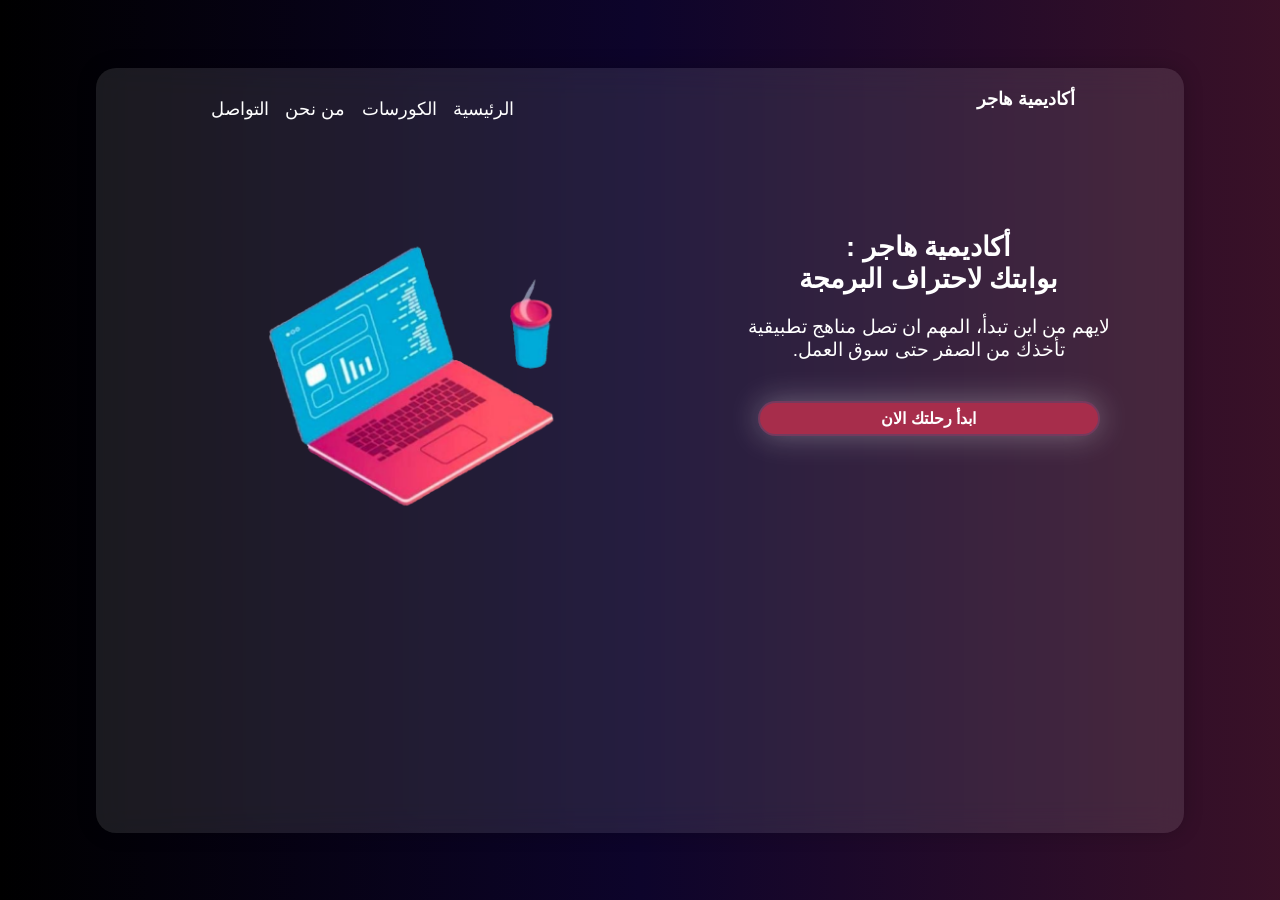
<file: index.html>
<!DOCTYPE html>
<html lang="ar" dir="rtl">

<head>
    <meta charset="UTF-8">
    <meta name="viewport" content="width=device-width, initial-scale=1.0">
    <link rel="stylesheet" href="style.css">
    <title>Hajar Academy</title>


</head>

<body class="body-page1">
    <div class="up">
        <nav>
            <a href="about.html" class="logo">أكاديمية هاجر</a>
            <ul>
                <li><a href="index.html">الرئيسية</a></li>
                <li><a href="courses.html">الكورسات</a></li>
                <li><a href="about.html">من نحن</a></li>
                <li><a href="/contact.html">التواصل</a></li>

            </ul>
        </nav>

        <div class="content">
            <div class="text">
                <h1>
                    أكاديمية هاجر : <br> بوابتك لاحتراف البرمجة <br>
                </h1>
                <p>
                    لايهم من اين تبدأ، المهم ان تصل
                    مناهج تطبيقية تأخذك من الصفر حتى سوق العمل.
                </p>
                <a href="courses.html" class="button">ابدأ رحلتك الان</a>


            </div>
            <div class="image">
                <img src="images/Computercoffe.png" height="300">

            </div>
        </div>
    </div>

</body>
</body>


</html>
</file>
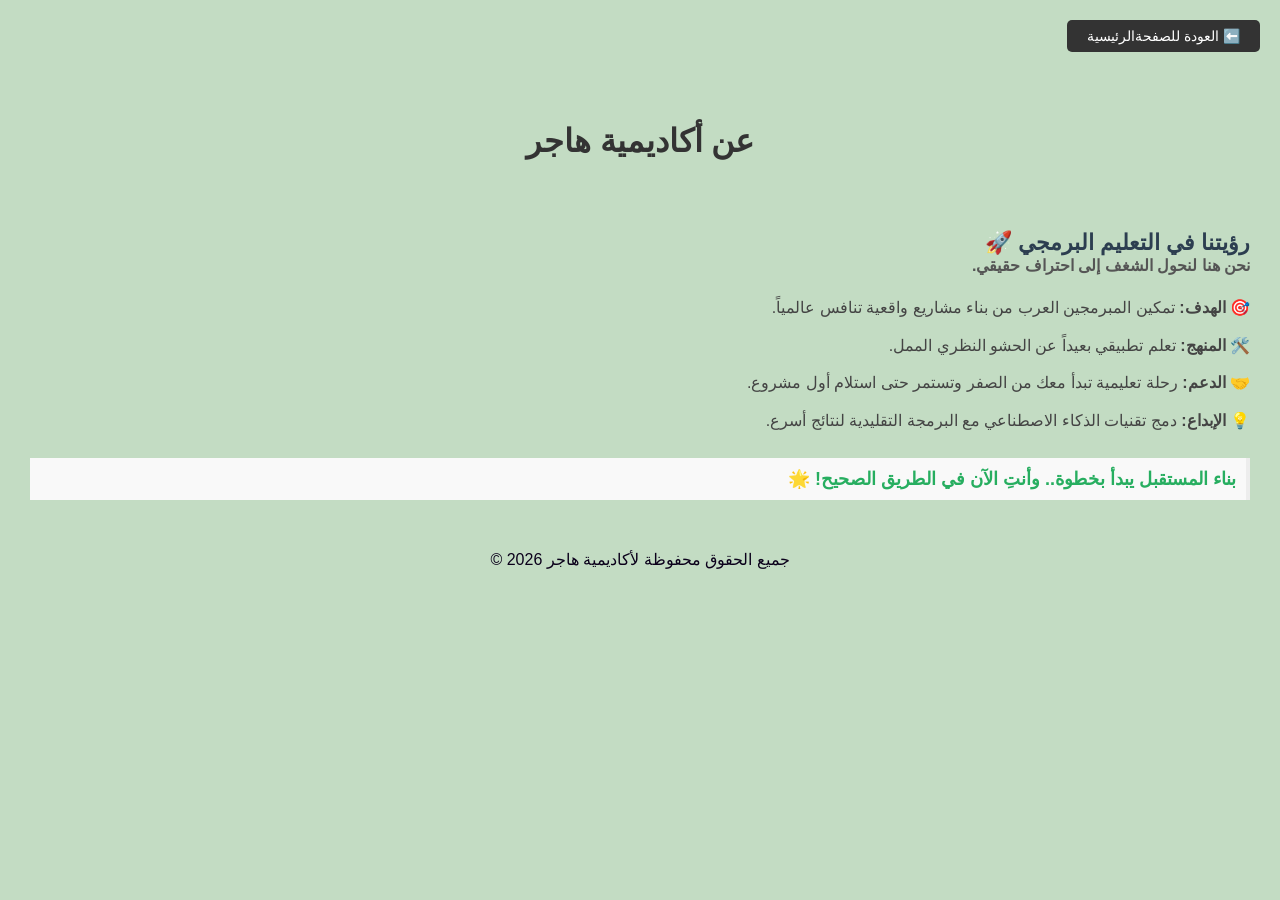
<file: about.html>
<!DOCTYPE html>
<html lang="ar" dir="rtl">
<head>
    <meta charset="UTF-8">
    <meta name="viewport" content="width=device-width, initial-scale=1.0">
    <title>عن الأكاديمية</title>
    <link rel="stylesheet" href="style.css">
</head>
<body class="all-bgcontac">
     <a href="index.html" class="back-btn">⬅️ العودة للصفحةالرئيسية</a>
    <h1 class="title"> عن أكاديمية هاجر </h1>
        <div class="text-box">
            <h2>رؤيتنا في التعليم البرمجي 🚀</h2>
            <p class="subtitle">نحن هنا لنحول الشغف إلى احتراف حقيقي.</p>
            
            <ul class="features">
                <li>🎯 <b>الهدف:</b> تمكين المبرمجين العرب من بناء مشاريع واقعية تنافس عالمياً.</li>
                <li>🛠️ <b>المنهج:</b> تعلم تطبيقي بعيداً عن الحشو النظري الممل.</li>
                <li>🤝 <b>الدعم:</b> رحلة تعليمية تبدأ معك من الصفر وتستمر حتى استلام أول مشروع.</li>
                <li>💡 <b>الإبداع:</b> دمج تقنيات الذكاء الاصطناعي مع البرمجة التقليدية لنتائج أسرع.</li>
            </ul>

            <div class="price-tag">بناء المستقبل يبدأ بخطوة.. وأنتِ الآن في الطريق الصحيح! 🌟</div>
        </div>
    </div>
    
<footer class="end">
  <p> جميع الحقوق محفوظة لأكاديمية هاجر 2026 &copy;</p>
   </footer>
</body>
</html>
</file>
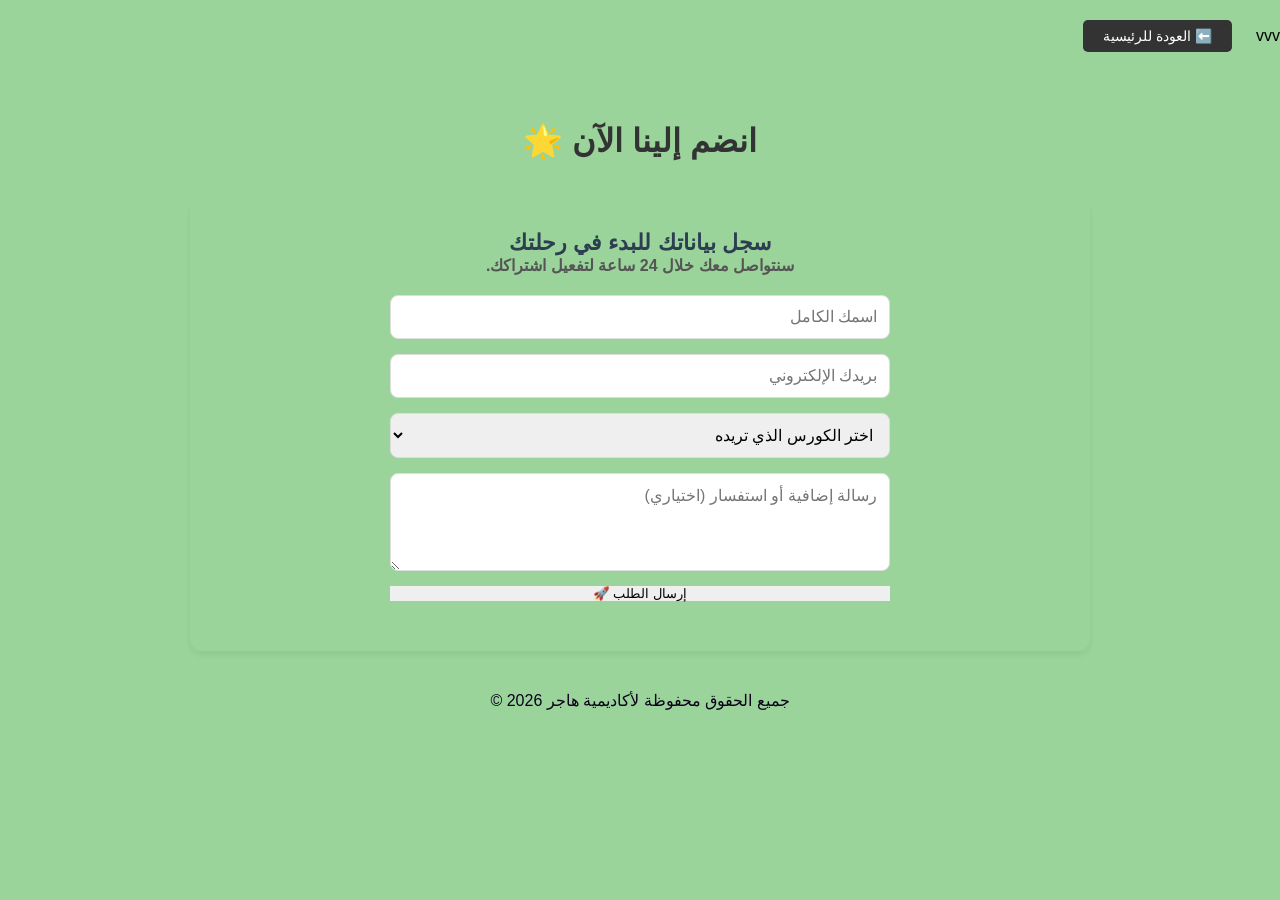
<file: contact.html>
vvv<!DOCTYPE html>
<html lang="ar" dir="rtl">
<head>
    <meta charset="UTF-8">
    <meta name="viewport" content="width=device-width, initial-scale=1.0">
    <title>تواصل معنا - أكاديمية هاجر</title>
    <link rel="stylesheet" href="style.css">
</head>
<body class="all-bgcontact">
    <a href="index.html" class="back-btn">⬅️ العودة للرئيسية</a> 
    
    <h1 class="title">انضم إلينا الآن 🌟</h1>

    <div class="course-container">
        <div class="text-box" style="width: 100%; text-align: center;">
            <h2>سجل بياناتك للبدء في رحلتك</h2>
            <p class="subtitle">سنتواصل معك خلال 24 ساعة لتفعيل اشتراكك.</p>
            
            <form class="contact-form">
                <input type="text" placeholder="اسمك الكامل" required>
                <input type="email" placeholder="بريدك الإلكتروني" required>
                
                <select>
                    <option value="">اختر الكورس الذي تريده</option>
                    <option value="1">الخطوة 1: هندسة الواجهات</option>
                    <option value="2">الخطوة 2: برمجة التفاعل</option>
                    <option value="3">الخطوة 3: مساعدك الذكي AI</option>
                    <option value="4">الخطوة 4: احتراف سوق العمل</option>
                    <option value="gold">👑 العضوية الذهبية (الكل)</option>
                </select>

                <textarea placeholder="رسالة إضافية أو استفسار (اختياري)" rows="4"></textarea>
                
                <button type="submit" class="gold-btn" style="width: 100%; border: none; cursor: pointer;">إرسال الطلب 🚀</button>
            </form>
        </div>
    </div>
   <footer class="end">
  <p> جميع الحقوق محفوظة لأكاديمية هاجر 2026 &copy;</p>
   </footer>
</body>
</html>
</file>
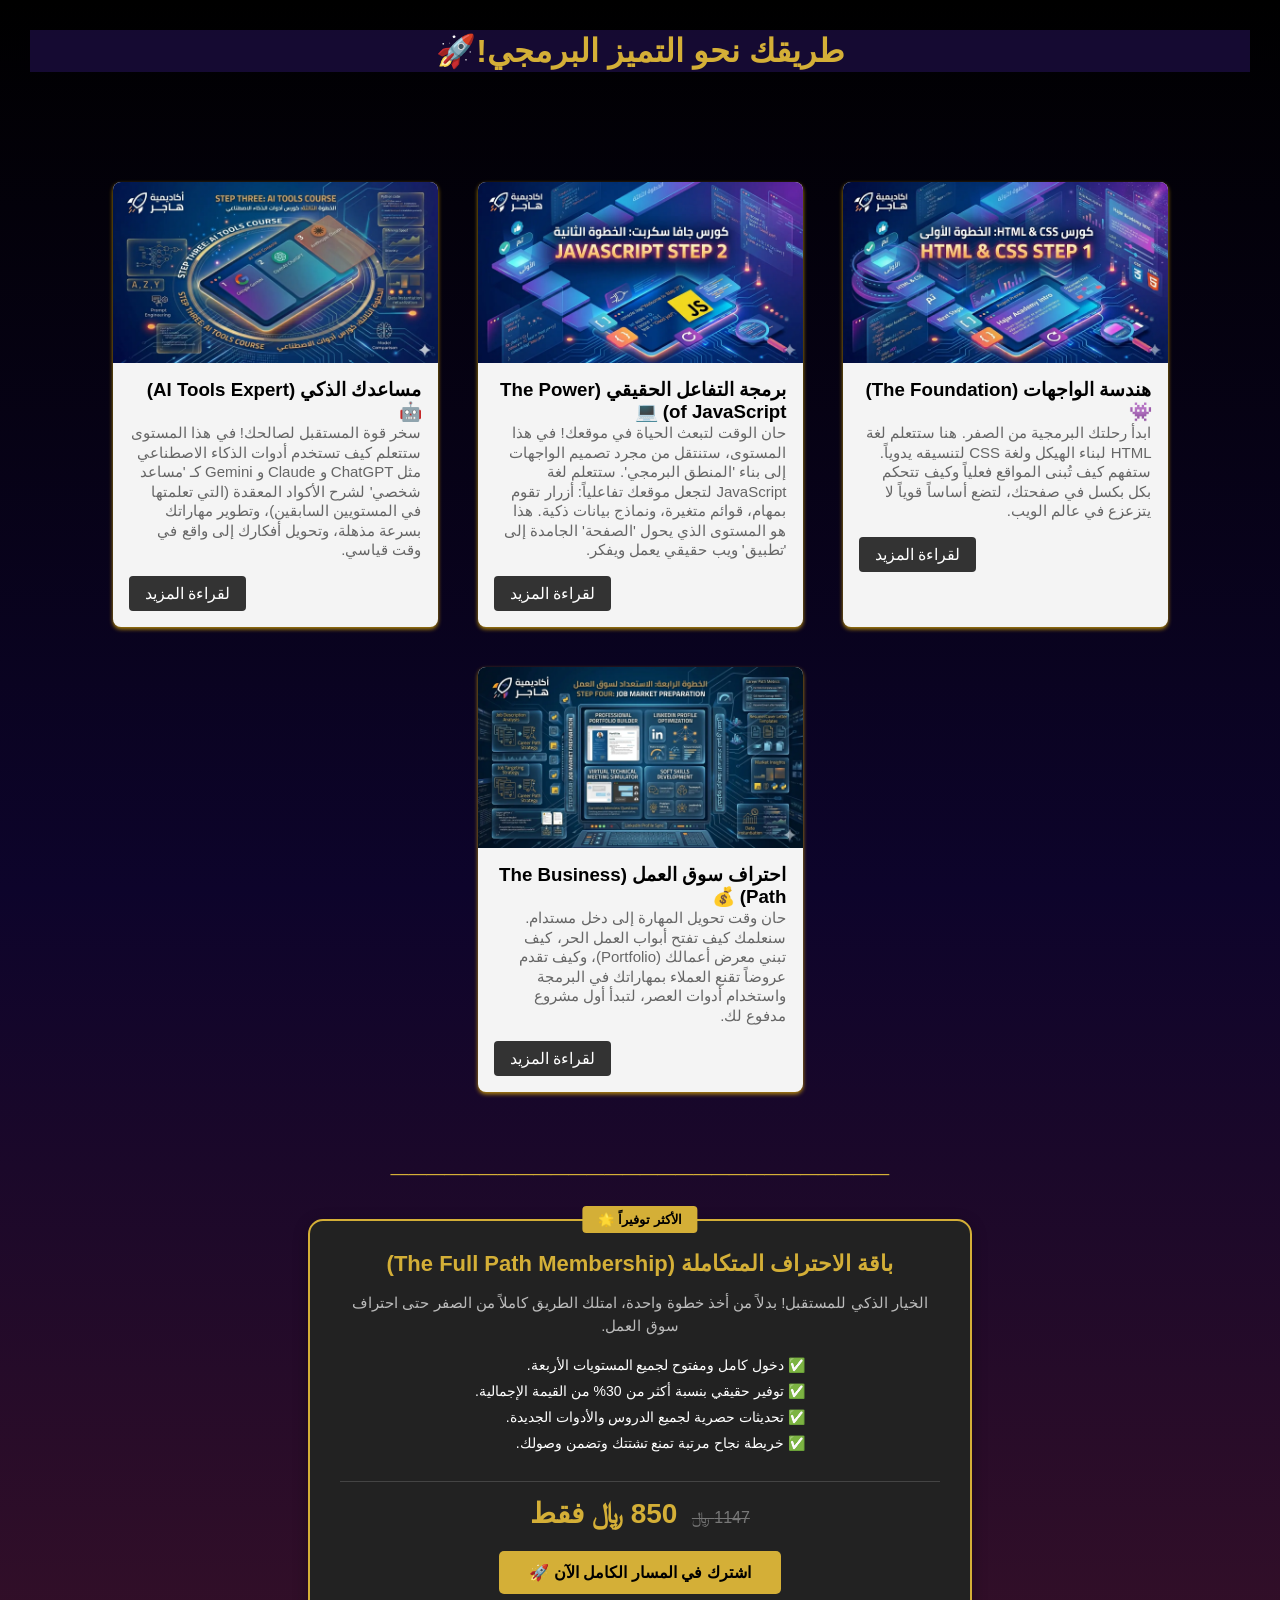
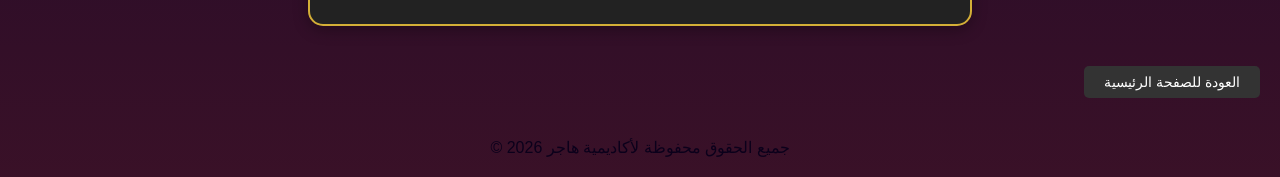
<file: courses.html>
<!DOCTYPE html>
<html lang="ar" dir="rtl">

<head>
    <meta charset="UTF-8">
    <meta name="viewport" content="width=device-width, initial-scale=1.0">
    <title>Document</title>
    <link rel="stylesheet" href="style.css">
</head>
<h1 class="wlcm">طريقك نحو التميز البرمجي!🚀</h1>

<body class="body-page2">

    <div class="container">
        <div class="card">
            <img src="images/Course 1.webp" alt="html&css">

            <div class="card-content">
                <h3>هندسة الواجهات (The Foundation) 👾</h3>
                <p>​ابدأ رحلتك البرمجية من الصفر. هنا ستتعلم لغة HTML لبناء الهيكل ولغة CSS لتنسيقه يدوياً. ستفهم كيف تُبنى المواقع فعلياً وكيف تتحكم بكل بكسل في صفحتك، لتضع أساساً قوياً لا يتزعزع في عالم الويب.</p>
                <a href="step1.html" class="btn">لقراءة المزيد</a>
            </div>
        </div>



        <div class="card">
            <img src="images/Course 2.webp" alt="html&css">

            <div class="card-content">
                <h3>برمجة التفاعل الحقيقي (The Power of JavaScript) 💻</h3>
                <p>حان الوقت لتبعث الحياة في موقعك! في هذا المستوى، ستنتقل من مجرد تصميم الواجهات إلى بناء 'المنطق البرمجي'. ستتعلم لغة JavaScript لتجعل موقعك تفاعلياً: أزرار تقوم بمهام، قوائم متغيرة، ونماذج بيانات ذكية. هذا هو المستوى الذي يحول 'الصفحة' الجامدة إلى 'تطبيق' ويب حقيقي يعمل ويفكر.</p>
                <a href="step2.html" class="btn">لقراءة المزيد</a>
            </div>
        </div>

        <div class="card">
      <img src="images/Course 3.webp" alt="html&css">
            <div class="card-content">
                <h3>مساعدك الذكي (AI Tools Expert) 🤖</h3>
                <p>سخر قوة المستقبل لصالحك! في هذا المستوى ستتعلم كيف تستخدم أدوات الذكاء الاصطناعي مثل ChatGPT و Claude و Gemini كـ 'مساعد شخصي' لشرح الأكواد المعقدة (التي تعلمتها في المستويين السابقين)، وتطوير مهاراتك بسرعة مذهلة، وتحويل أفكارك إلى واقع في وقت قياسي.</p>
                <a href="step3.html" class="btn">لقراءة المزيد</a>
            </div>
        </div>

        <div class="card">
            <img src="images/course 4.jpg.webp" alt="html&css">

            <div class="card-content">
                <h3>احتراف سوق العمل (The Business Path) 💰</h3>
                <p>حان وقت تحويل المهارة إلى دخل مستدام. سنعلمك كيف تفتح أبواب العمل الحر، كيف تبني معرض أعمالك (Portfolio)، وكيف تقدم عروضاً تقنع العملاء بمهاراتك في البرمجة واستخدام أدوات العصر، لتبدأ أول مشروع مدفوع لك.</p>
                <a href="step4.html" class="btn">لقراءة المزيد</a>
            </div>
        </div>

    </div>
    <h1 class="linoo">____________________________</h1>
    <div class="membership-card">
        <div class="badge">الأكثر توفيراً 🌟</div>
        <h2>باقة الاحتراف المتكاملة (The Full Path Membership)</h2>
        <p class="main-desc">الخيار الذكي للمستقبل! بدلاً من أخذ خطوة واحدة، امتلك الطريق كاملاً من الصفر حتى احتراف سوق
            العمل.</p>

        <div class="features-list">
            <div class="feature-item">✅ <span>دخول كامل ومفتوح لجميع المستويات الأربعة.</span></div>
            <div class="feature-item">✅ <span>توفير حقيقي بنسبة أكثر من 30% من القيمة الإجمالية.</span></div>
            <div class="feature-item">✅ <span>تحديثات حصرية لجميع الدروس والأدوات الجديدة.</span></div>
            <div class="feature-item">✅ <span>خريطة نجاح مرتبة تمنع تشتتك وتضمن وصولك.</span></div>
        </div>

        <div class="pricing-section">
            <span class="old-price">1147 ﷼</span>
            <span class="new-price">850 ﷼ فقط</span>
        </div>
<a href="contact.html">
        <button class="join-btn">اشترك في المسار الكامل الآن 🚀</button></a>
    </div>
    <div> <a href="index.html" class="back-btn">العودة للصفحة الرئيسية</a></div>

<footer class="end">
  <p> جميع الحقوق محفوظة لأكاديمية هاجر 2026 &copy;</p>
   </footer>
</body>

</html>
</file>
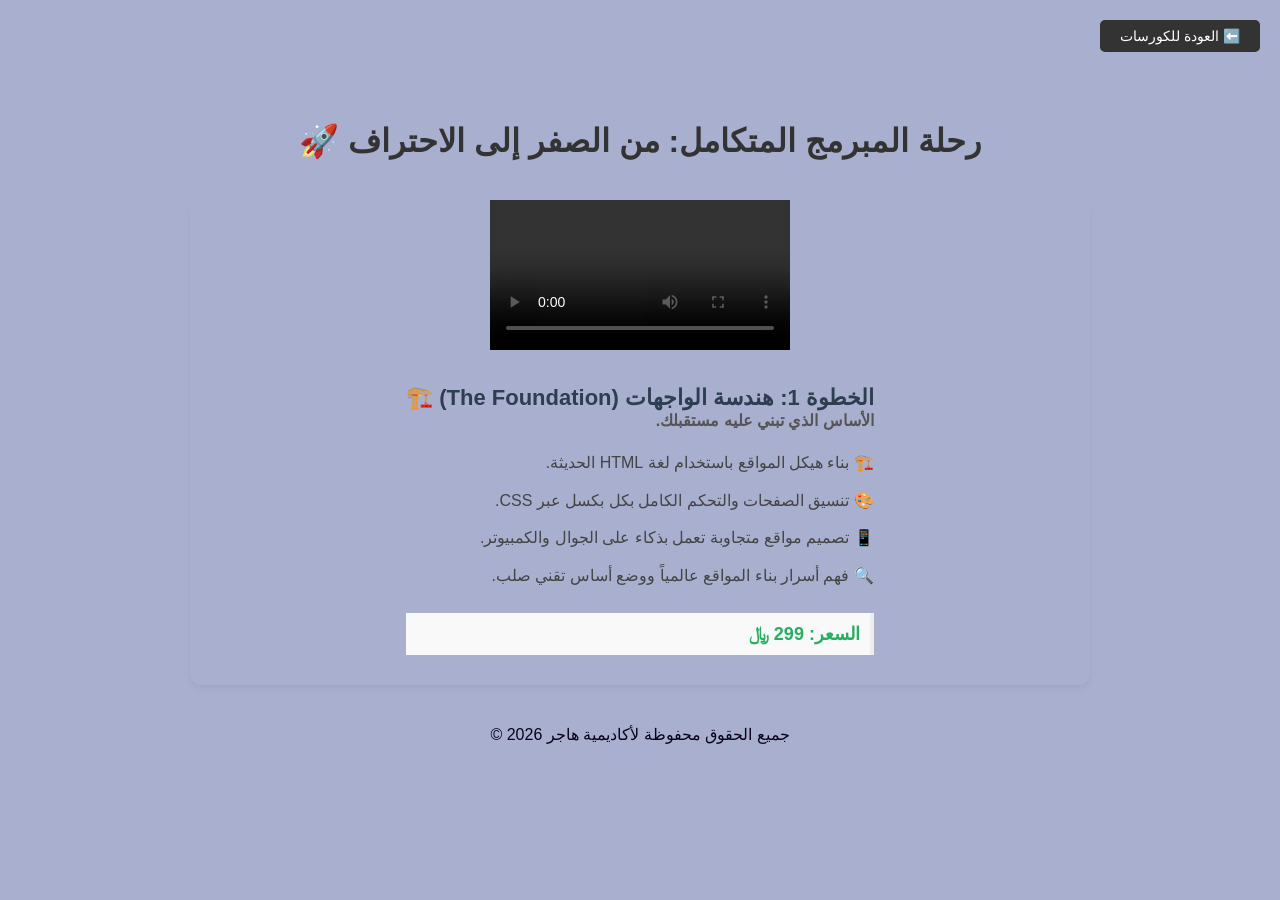
<file: step1.html>
<!DOCTYPE html>
<html lang="ar" dir="rtl">
<head>
    <meta charset="UTF-8">
    <meta name="viewport" content="width=device-width, initial-scale=1.0">
    <title>الخطوة 1: هندسة الواجهات</title>
    <link rel="stylesheet" href="style.css">
</head>
<body class="all-bg">
            <a href="courses.html" class="back-btn"> ⬅️ العودة للكورسات</a>

    <h1 class="title">
        رحلة المبرمج المتكامل: من الصفر إلى الاحتراف 🚀
    </h1>

    <div class="course-container">
        <div class="video-box">
            <div class="video-placeholder">
                <video width="100%" controls>
                <source src="video/Html&css.mp4" type="video/mp4">not suppor
            </video>
        </div>
        </div>
        <div class="text-box">
            <h2>الخطوة 1: هندسة الواجهات (The Foundation) 🏗️</h2>
            <p class="subtitle">الأساس الذي تبني عليه مستقبلك.</p>
            
            <ul class="features">
                <li>🏗️ بناء هيكل المواقع باستخدام لغة HTML الحديثة.</li>
                <li>🎨 تنسيق الصفحات والتحكم الكامل بكل بكسل عبر CSS.</li>
                <li>📱 تصميم مواقع متجاوبة تعمل بذكاء على الجوال والكمبيوتر.</li>
                <li>🔍 فهم أسرار بناء المواقع عالمياً ووضع أساس تقني صلب.</li>
            </ul>

            <div class="price-tag">السعر: 299 ﷼</div>
        </div>
    </div>
    </div>
</div>
    </body>
    </body>
   
<footer class="end">
  <p> جميع الحقوق محفوظة لأكاديمية هاجر 2026 &copy;</p>
   </footer>
</body>
</html>
</file>
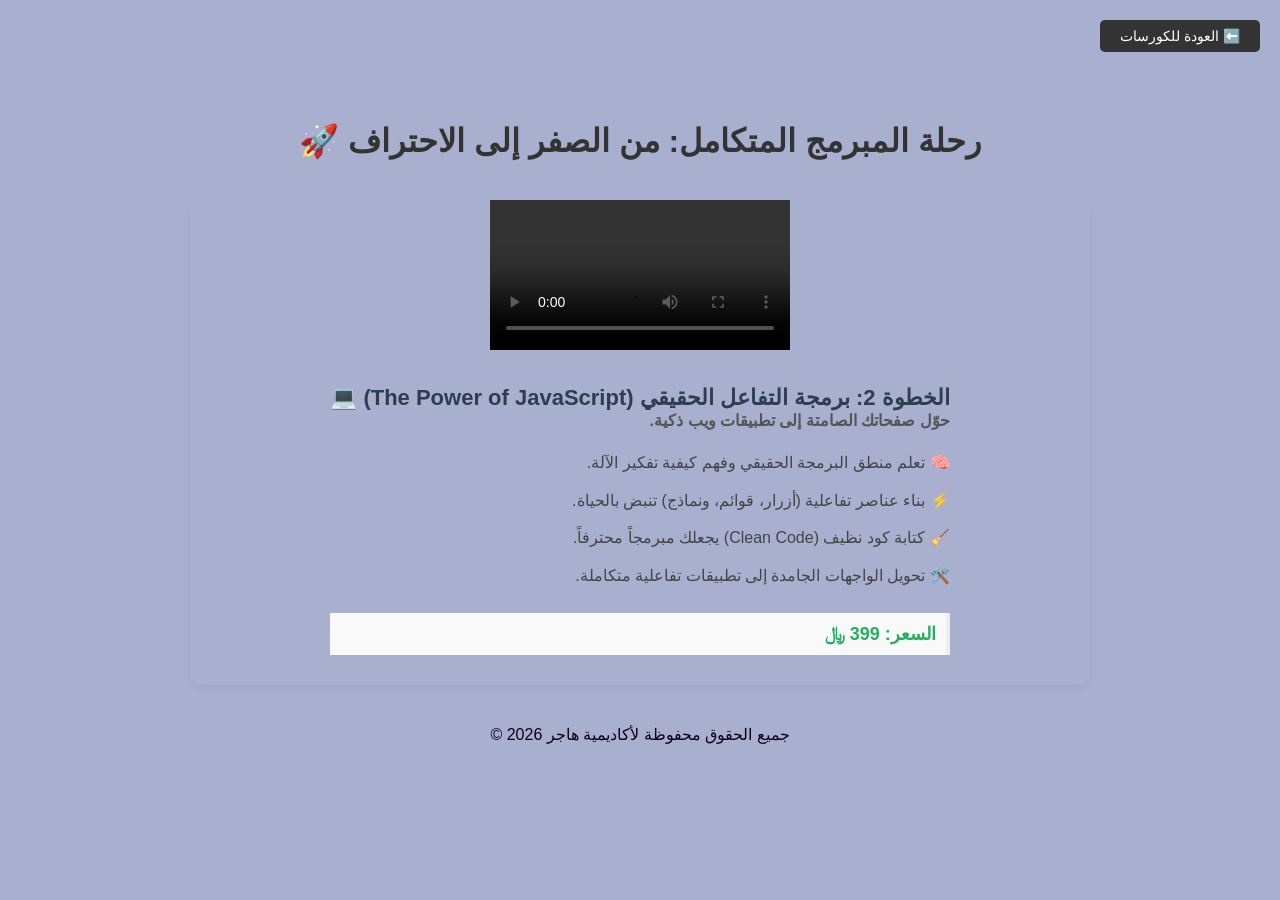
<file: step2.html>
<!DOCTYPE html>
<html lang="ar" dir="rtl">
<head>
    <meta charset="UTF-8">
    <meta name="viewport" content="width=device-width, initial-scale=1.0">
    <link rel="stylesheet" href="style.css">
</head>
<body class="all-bg">
    <a href="courses.html" class="back-btn">⬅️ العودة للكورسات</a>
    
    <h1 class="title">رحلة المبرمج المتكامل: من الصفر إلى الاحتراف 🚀</h1>

    <div class="course-container">
        <div class="video-box">
            <div class="video-placeholder">
                <video width="100%" controls>
                <source src="video/JavaScript.mp4" type="video/mp4">not suppor
            </video>
            </div>
        </div>
        <div class="text-box">
            <h2>الخطوة 2: برمجة التفاعل الحقيقي (The Power of JavaScript) 💻</h2>
            <p class="subtitle">حوّل صفحاتك الصامتة إلى تطبيقات ويب ذكية.</p>
            <ul class="features">
                <li>🧠 تعلم منطق البرمجة الحقيقي وفهم كيفية تفكير الآلة.</li>
                <li>⚡ بناء عناصر تفاعلية (أزرار، قوائم، ونماذج) تنبض بالحياة.</li>
                <li>🧹 كتابة كود نظيف (Clean Code) يجعلك مبرمجاً محترفاً.</li>
                <li>🛠️ تحويل الواجهات الجامدة إلى تطبيقات تفاعلية متكاملة.</li>
            </ul>
            <div class="price-tag">السعر: 399 ﷼</div>
        </div>
    </div>
<footer class="end">
  <p> جميع الحقوق محفوظة لأكاديمية هاجر 2026 &copy;</p>
   </footer>
</body>
</html>
</file>
<file: style.css>
* {
    padding: 0;
    margin: 0%;
    font-family: 'tajawal', sans-serif;
}

.body-page1 {
    background-image: linear-gradient(to right, black, rgb(13, 4, 43), rgba(46, 3, 27, 0.945));
    height: 100vh;
    display: flex;
    justify-content: center;
    align-items: center;

}

.up {
    background-color: rgba(255, 255, 255, 0.1);
    backdrop-filter: blur(15px);
    box-shadow: 0 0 20px rgba(0, 0, 0, 0.2);
    width: 85%;
    height: 85%;
    border-radius: 20px;
    margin: 20px 0;
overflow:hidden;

}

nav {
    display: flex;
    justify-content: space-between;
    align-items: center;
    width: 80%;
    margin: auto;
    padding: 20px 0;
}

nav .logo {
    color: #fff;
    text-decoration: none;
    font-size: large;
    font-weight: 700;
    margin-bottom: 20px;
display: block;
}

nav ul li {
    display: inline-block;
    margin: 0 6px
}

nav ul li a {
    color: #fff;
    text-decoration: none;
    font-size: 15px;
    font-weight: 500;

}

nav ul li a:hover {
    color: blueviolet;
}

.content {
    display: flex;
    flex-direction: column;

    justify-content: flex-start;
    text-align: center;
     align-items: center;
    padding: 50px 10%;
    min-height 100vh;
}

.content .text {
    color: #fff;

    margin-bottom: 20px;
}

.content .text h1 {
    font-size: 1.7rem;
    margin-bottom: 10px;
}

.content .text p {
    font-size: 16px;
    margin: 10px;
    
}

.content .image {
    width: 100%;
    display: flex;
justify-content: center;}

.content .image img {
    width: 90% ;
    max-width: none;
    height: auto ;
    display: block;
}
@media (min-width: 951px) {

    .content{
    
       flex-direction: row;
       justify-content: space-around;
       padding: 40px 5%;
       align-items: center;
       gap: 40px;
}
.content .text {
    display: flex;
    flex-direction: column;
    justify-content: center;
}
.content text h1 {
    font-size: 3rem;
    line-height: 1.4 ;
}
.content .text p{
    font-size: 1.2rem;

}
nav ul li a {
    font-size: 18px;
    nav .logo {
        font-size: 24px;
    }
}
.content .image {
    width: 90%;
}

    }


@media (max-width:950px) {

    .content,
    nav {
        flex-direction: column;
        justify-content: center;
    }
    
.content {
    gap: 10px
    padding-top: 10px;
}
   
.up {

}
    .content .image {
        margin-top: -20px;
        width: 89%;
    }
    .content .text
{
    margin-bottom: 5px;
}
nav ul{
    display: flex;
    justify-content: center;
    gap: 3px;
    list-style: none;
}

}


.button {
    display: inline-flex;
    margin: 30px;
    align-items: center;
    padding: 6px 20px;
    text-decoration: none;
    color: #fff;
    cursor: pointer;
    border-radius: 80px;
    font-weight: bold;
    background-color: rgb(167, 45, 75);
    justify-content: center;
    border: 2px solid rgba(8, 87, 133, 0.315);
 filter: drop-shadow(0 0 15px rgba(255,255,255,0.3));
}


.container {
    margin: 0px;
    padding: 0px;
    box-sizing: border-box;
    font-family: 'tajawal', sans-serif;
    display: flex;
    justify-content: center;
    flex-wrap: wrap;
    margin-top: 100px;
    gap: 20px;
}

.body-page2 {
    background-image: linear-gradient(black, rgb(13, 4, 43), rgba(46, 3, 27, 0.945));
}

.wlcm {
    background-color: rgba(38, 18, 87, 0.568);
    font-family: 'Trebuchet MS', 'Lucida Sans Unicode', 'Lucida Grande', 'Lucida Sans', Arial, sans-serif;
    text-align: center;
    margin: 30px;
    padding: 2px;
    color: #d4af37;
}

.card {
    flex: 0 0 325px;
    width: 325px;
    margin: 10px;
    background-color: #f4f4f4;
    border-radius: 8px;
    overflow: hidden;
    box-shadow: 0px 2px 4px rgba(255, 196, 0, 0.7);
}

.card img {
    width: 100%;
    max-width: 350px;
    height: auto;
    display: block;
    object-fit: cover;

}

.card-content {
    padding: 16px;

}

.card-content h2 {
    font-size: 28px;
    margin-bottom: 8px;
}

.card-content p {
    color: #666;
    font-size: 15px;
    line-height: 1.3;
}

.card-content .btn {
    display: block;
    width: fit-content;
    padding: 8px 16px;
    background-color: #333;
    text-decoration: none;
    border-radius: 4px;
    margin-top: 16px;
    color: #fff;
    margin-right: auto;
    margin-left: 0;
    cursor: pointer;
}

.linoo {
    text-align: center;
    margin: 40px 0;
    color: #d4af37;
}

.membership-card {
    background: #222;
    border: 2px solid #d4af37;
    border-radius: 15px;
    padding: 30px;
    max-width: 600px;
    margin: 20px auto;
    text-align: center;
    color: white;
    box-shadow: 0 4px 15px rgba(0, 0, 0, 0.3);
    position: relative;
    font-family: sans-serif;
}

.badge {
    background: #d4af37;
    color: #000;
    padding: 6px 16px;
    border-radius: 4px;
    font-weight: bold;
    font-size: 13px;
    position: absolute;
    top: -15px;
    left: 50%;
    transform: translateX(-50%);
}

.membership-card h2 {
    color: #d4af37;
    font-size: 22px;
    margin-bottom: 15px;
}

.main-desc {
    font-size: 15px;
    color: #bbb;
    line-height: 1.5;
    margin-bottom: 20px;
}

.features-list {
    text-align: right;
    display: inline-block;
    margin-bottom: 20px;
}

.feature-item {
    margin-bottom: 10px;
    font-size: 14px;
}

.pricing-section {
    border-top: 1px solid #444;
    padding-top: 15px;
    margin-bottom: 20px;
}

.old-price {
    text-decoration: line-through;
    color: #777;
    font-size: 16px;
    margin-left: 10px;
}

.new-price {
    color: #d4af37;
    font-size: 28px;
    font-weight: bold;
}

.join-btn {
    background: #d4af37;
    color: #000;
    border: none;
    padding: 12px 30px;
    font-size: 16px;
    font-weight: bold;
    border-radius: 5px;
    cursor: pointer;
    transition: background 0.2s;
}

.join-btn:hover {
    background: #f1c40f;
}

.title {
    text-align: center;
    color: #333;
    margin-top: 50px;
    margin-bottom: 40px;
}

.course-container {
    display: flex;
    width: 100%;
    flex-direction: column;
    align-items: center;


    border-radius: 12px;
    margin: 20px auto;
    max-width: 900px;
    overflow: hidden;
    box-shadow: 0 4px 6px rgba(0, 0, 0, 0.05);
    direction: rtl;
}

.all-bg {
    background-color: #27388665;

}

.video-box {
    flex: 1;
    background: rgba(180, 19, 19, 0.007);
    display: flex;
    justify-content: center;
    align-items: center;
    min-height: 100px;
    overflow: hidden;
}

.video-placeholder {
    color: #888;
    font-size: 18px;
}

.text-box {
    flex: 1;
    padding: 30px;
    text-align: right;
}

.text-box h2 {
    color: #2c3e50;
    margin-top: 0;
    font-size: 22px;
}

.subtitle {
    color: #555;
    font-weight: bold;
    margin-bottom: 20px;
}

.features {
    list-style: none;
    padding: 0;
}

.features li {
    margin-bottom: 12px;
    color: #444;
    line-height: 1.6;
}

.price-tag {
    margin-top: 25px;
    padding: 10px;
    background: #f9f9f9;
    border-right: 4px solid #0300070c;
    font-weight: bold;
    color: #27ae60;
    font-size: 18px;
}

.back-btn {
    display: inline-block;
    padding: 8px 20px;
    background: #333;
    color: #fff;
    text-decoration: none;
    border-radius: 5px;
    margin: 20px;
    font-size: 14px;
}

@media (max-width: 768px) {
    .course-container {
        flex-direction: column;
    }
}

.contact-form {
    max-width: 500px;
    margin: 20px auto;
    display: flex;
    flex-direction: column;
    gap: 15px;
}

.contact-form input,
.contact-form select,
.contact-form textarea {
    padding: 12px;
    border: 1px solid #ddd;
    border-radius: 8px;
    font-size: 16px;
    font-family: inherit;
    outline: none;
}

.contact-form input:focus,
.contact-form textarea:focus {
    border-color: #f1c40f;
    box-shadow: 0 0 5px rgba(241, 196, 15, 0.2);
}

.bg-about {
    background-image:
        linear-gracdient(rgba(0, 0, 0, 0.5), rgba(0, 0, 0, 0.5)),
        url('/images/');
    background-size: cover;
    height: 250px;

}

.all-bgcontact {
    background-color: #07970767;
}

.all-bgcontac {
    background-color: #99c59996;
}

.end {
    color: #0b001b;

    height: auto;
    padding: 20px 0;
    margin: auto;
    display: block;
    text-align: center;
    width: 100%;
    clear: both;

}
</file>
